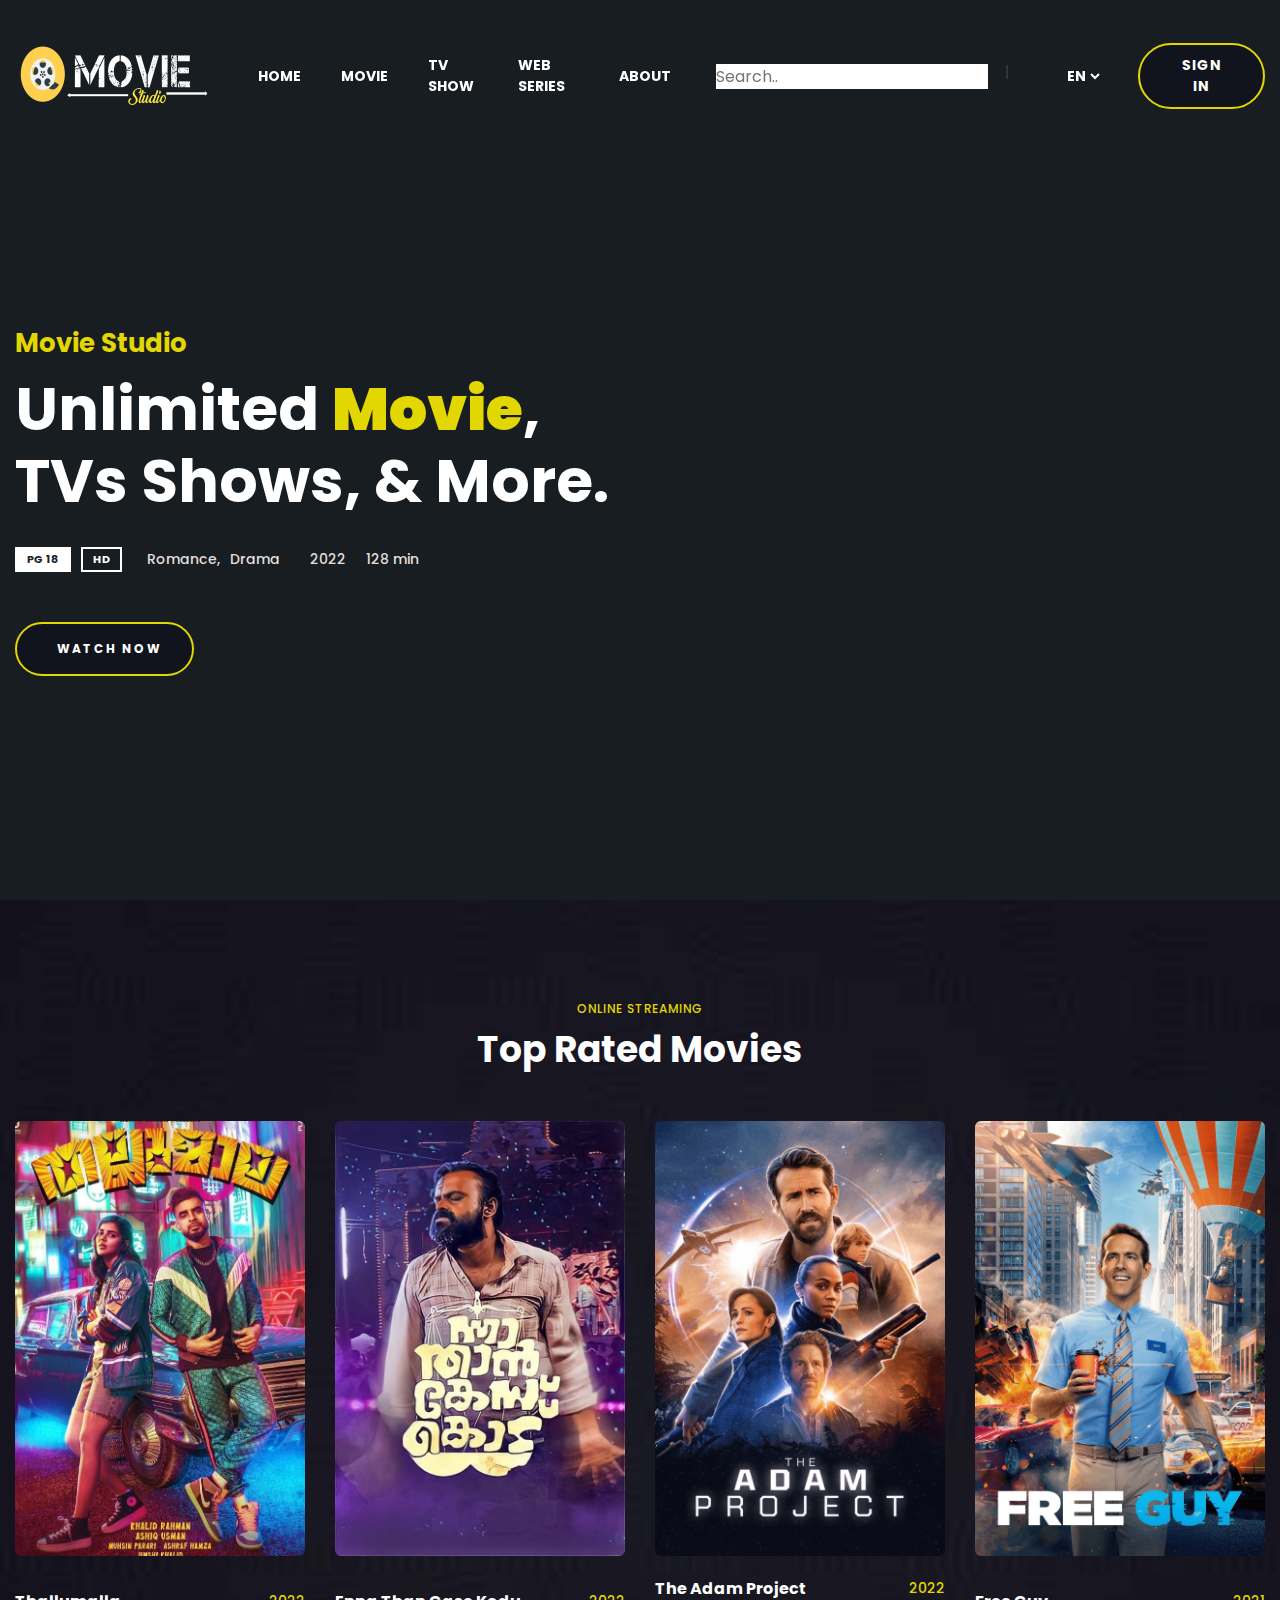
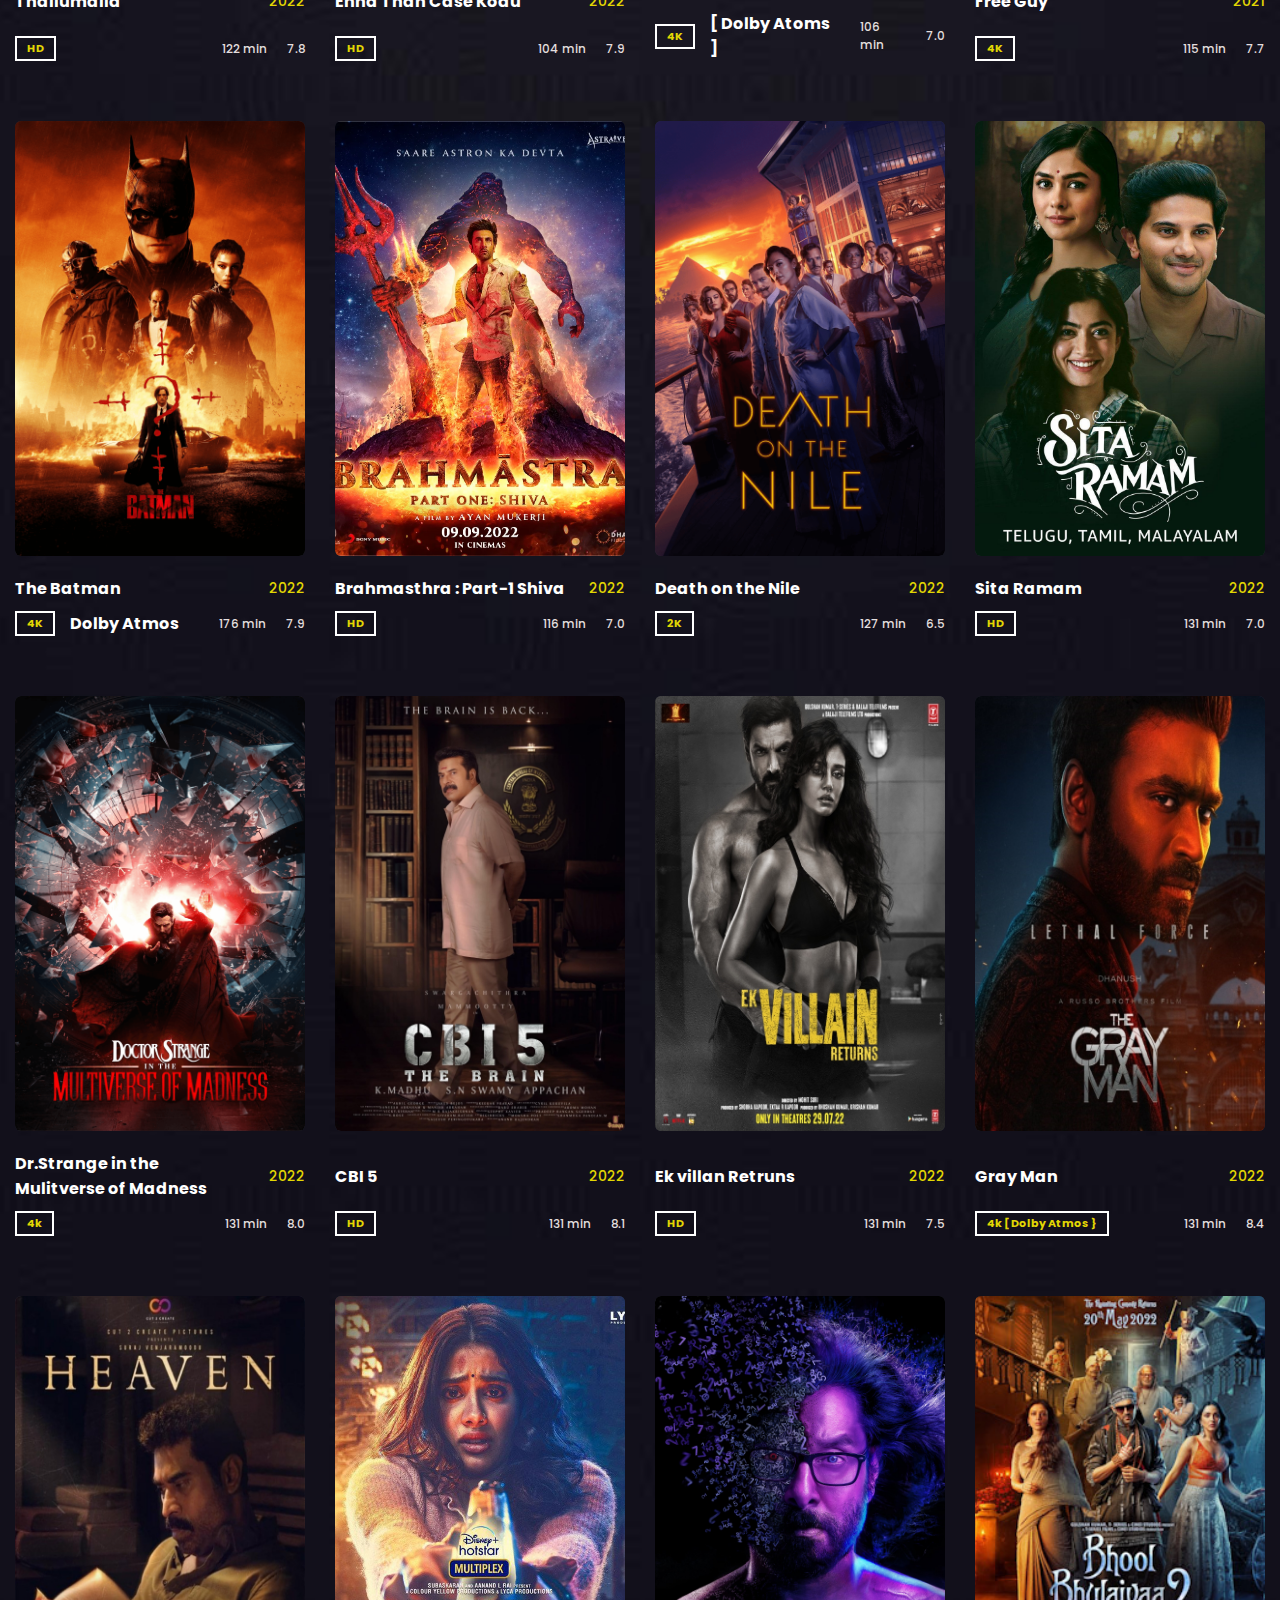
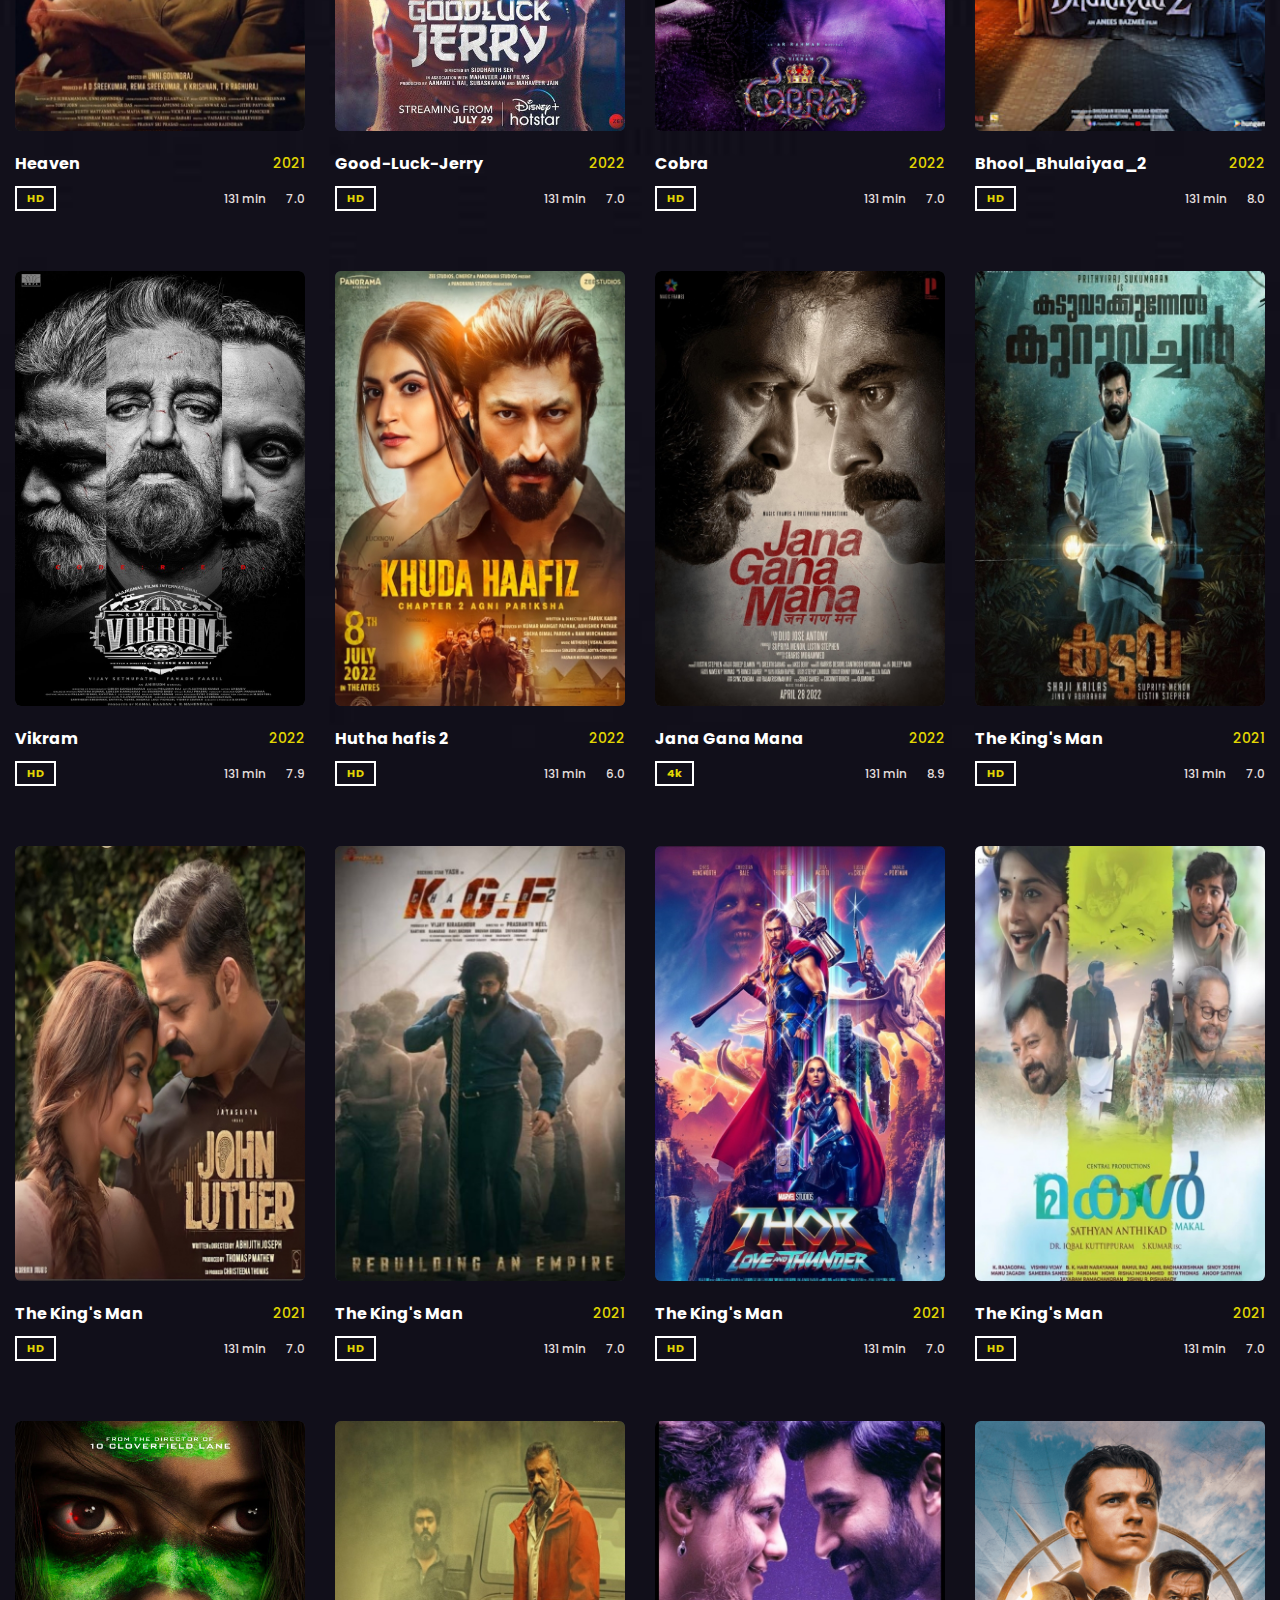
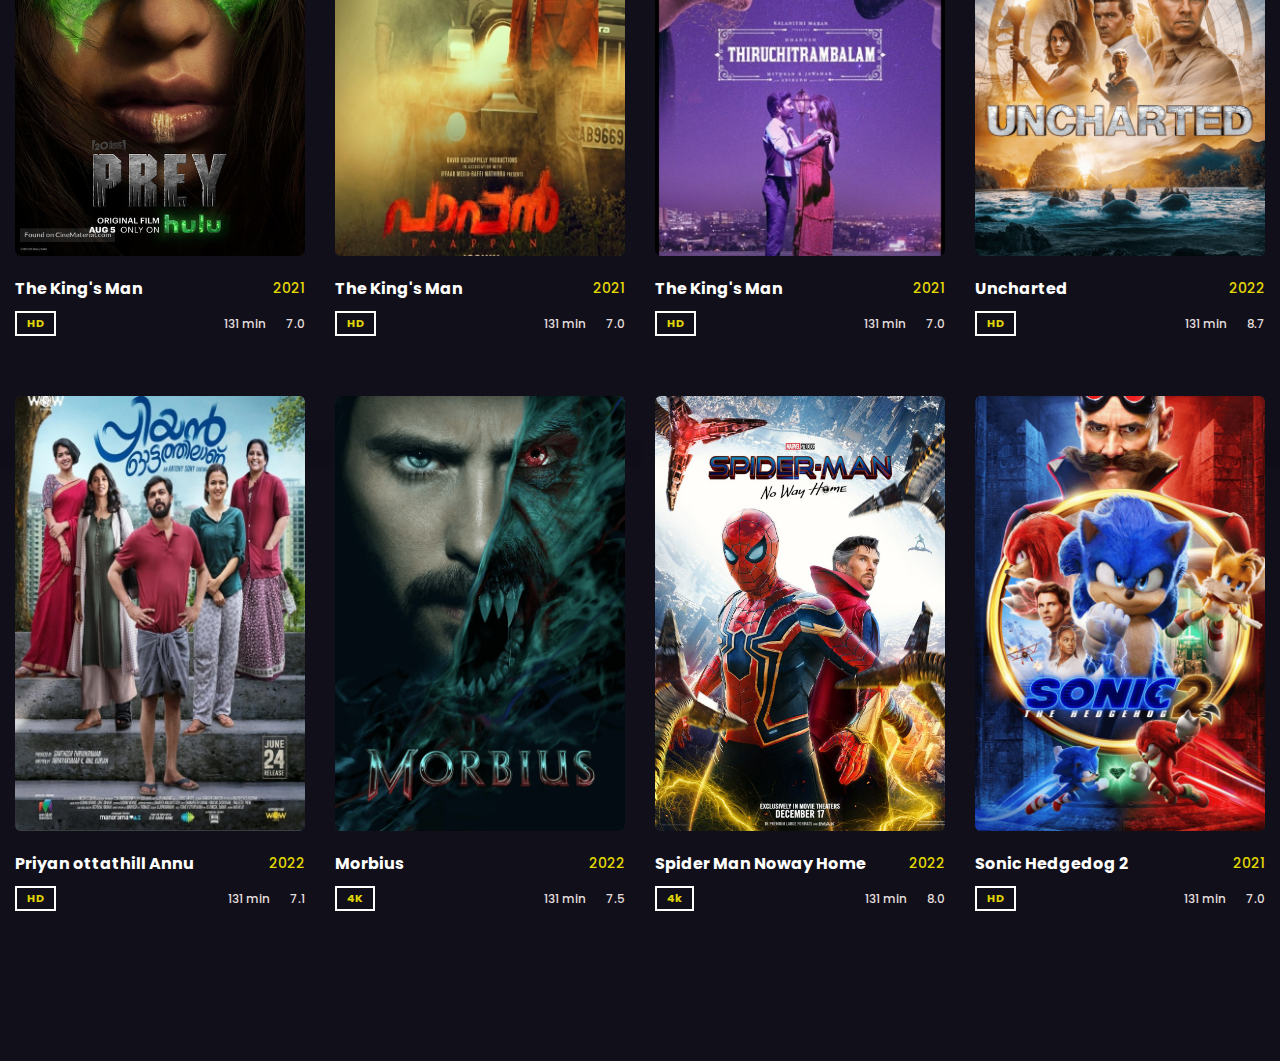
<file: Movie.html>
<!DOCTYPE html>
<html lang="en">

<head>
  <meta charset="UTF-8">
  <meta http-equiv="X-UA-Compatible" content="IE=edge">
  <meta name="viewport" content="width=device-width, initial-scale=1.0">
  <title>Movies</title>

  <!-- 
    - favicon
  -->
  <link rel="shortcut icon" href="readme-images/PngItem_3014574.png" type="image/svg+xml">

  <!-- 
    - custom css link
  -->
  <link rel="stylesheet" href="./assets/css/style.css">

  <!-- 
    - google font link
  -->
  <link rel="preconnect" href="https://fonts.googleapis.com">
  <link rel="preconnect" href="https://fonts.gstatic.com" crossorigin>
  <link href="https://fonts.googleapis.com/css2?family=Poppins:wght@400;500;600;700&display=swap" rel="stylesheet">
</head>

<body id="top">

  <!-- 
    - #HEADER
  -->

  <header class="header" data-header>
    <div class="container">

      <div class="overlay" data-overlay></div>

      <a href="#HEADER" class="logo">
        <img src="assets/images/logo.png" alt="movie studio logo">
      </a>

      <div class="header-actions">

        <button class="search-btn">
          <form action="/action_page.php">
            <input type="text" placeholder="Search.." name="search">
            <button type="submit"><i class="fa fa-search"></i></button>
            
          </form>
          
        </button>

        <div class="lang-wrapper">
          <label for="language">
            <ion-icon name="globe-outline"></ion-icon>
          </label>

          <select name="language" id="language">
            <option value="en">EN</option>
            <option value="au">AU</option>
            <option value="ar">AR</option>
            <option value="tu">TU</option>
          </select>
        </div>

        <button class="btn btn-primary">Sign in</button>

      </div>

      <button class="menu-open-btn" data-menu-open-btn>
        <ion-icon name="reorder-two"></ion-icon>
      </button>

      <nav class="navbar" data-navbar>

        <div class="navbar-top">

          <a href="./index.html" class="logo">
            <img src="assets/images/logo.png" alt="Filmlane logo">
          </a>

          <button class="menu-close-btn" data-menu-close-btn>
            <ion-icon name="close-outline"></ion-icon>
          </button>

        </div>

        <ul class="navbar-list">

          <li>
            <a href="index.html" class="navbar-link">Home</a>
          </li>

          <li>
            <a href="#" class="navbar-link">Movie</a>
          </li>

          <li>
            <a href="#" class="navbar-link">Tv Show</a>
          </li>

          <li>
            <a href="- #WEBSERIES" class="navbar-link">Web Series</a>
          </li>

          <li>
            <a href="about.html" class="navbar-link">About</a>
          </li>

        </ul>

        <ul class="navbar-social-list">

          <li>
            <a href="#" class="navbar-social-link">
              <ion-icon name="logo-twitter"></ion-icon>
            </a>
          </li>

          <li>
            <a href="https://www.facebook.com/asif.mhd.332 " class="navbar-social-link">
              <ion-icon name="logo-facebook"></ion-icon>
            </a>
          </li>

          <li>
            <a href="#" class="navbar-social-link">
              <ion-icon name="logo-pinterest"></ion-icon>
            </a>
          </li>

          <li>
            <a href="https://www.instagram.com/___techy__boy__/ " class="navbar-social-link">
              <ion-icon name="logo-instagram"></ion-icon>
            </a>
          </li>

          <li>
            <a href="#" class="navbar-social-link">
              <ion-icon name="logo-youtube"></ion-icon>
            </a>
          </li>

        </ul>

      </nav>

    </div>
  </header>





  <main>
    <article>

      <!-- 
        - #HERO
      -->

      <section class="hero">
        <div class="container">

          <div class="hero-content">

            <p class="hero-subtitle">Movie Studio</p>

            <h1 class="h1 hero-title">
              Unlimited <strong>Movie</strong>, TVs Shows, & More.
            </h1>

            <div class="meta-wrapper">

              <div class="badge-wrapper">
                <div class="badge badge-fill">PG 18</div>

                <div class="badge badge-outline">HD</div>
              </div>

              <div class="ganre-wrapper">
                <a href="#">Romance,</a>

                <a href="#">Drama</a>
              </div>

              <div class="date-time">

                <div>
                  <ion-icon name="calendar-outline"></ion-icon>

                  <time datetime="2022">2022</time>
                </div>

                <div>
                  <ion-icon name="time-outline"></ion-icon>

                  <time datetime="PT128M">128 min</time>
                </div>

              </div>

            </div>

            <button class="btn btn-primary">
              <ion-icon name="play"></ion-icon>

              <span>Watch now</span>
            </button>

          </div>

        </div>
      </section>


<!-- 
        - #TV 
      -->


      <section class="top-rated">
        <div class="container">

          <p class="section-subtitle">Online Streaming</p>

          <h2 class="h2 section-title">Top Rated Movies</h2>

          <ul class="filter-list">

            

          <ul class="movies-list">

            <li>
              <div class="movie-card">

                <a href="./movie-details.html">
                  <figure class="card-banner">
                    <img src="assets/images/tallu malla.jpg" alt="Sonic the Hedgehog 2 movie poster">
                  </figure>
                </a>

                <div class="title-wrapper">
                  <a href="./movie-details.html">
                    <h3 class="card-title">Thallumalla</h3>
                  </a>

                  <time datetime="2022">2022</time>
                </div>

                <div class="card-meta">
                  <div class="badge badge-outline">HD</div>

                  <div class="duration">
                    <ion-icon name="time-outline"></ion-icon>

                    <time datetime="PT122M">122 min</time>
                  </div>

                  <div class="rating">
                    <ion-icon name="star"></ion-icon>

                    <data>7.8</data>
                  </div>
                </div>

              </div>
            </li>

            <li>
              <div class="movie-card">

                <a href="./movie-details.html">
                  <figure class="card-banner">
                    <img src="assets/images/Than po case koduk.jpg" alt="Morbius movie poster">
                  </figure>
                </a>

                <div class="title-wrapper">
                  <a href="./movie-details.html">
                    <h3 class="card-title">Enna Than Case Kodu</h3>
                  </a>

                  <time datetime="2022">2022</time>
                </div>

                <div class="card-meta">
                  <div class="badge badge-outline">HD</div>

                  <div class="duration">
                    <ion-icon name="time-outline"></ion-icon>

                    <time datetime="PT104M">104 min</time>
                  </div>

                  <div class="rating">
                    <ion-icon name="star"></ion-icon>

                    <data>7.9</data>
                  </div>
                </div>

              </div>
            </li>

            <li>
              <div class="movie-card">

                <a href="./movie-details.html">
                  <figure class="card-banner">
                    <img src="./assets/images/movie-3.png" alt="The Adam Project movie poster">
                  </figure>
                </a>

                <div class="title-wrapper">
                  <a href="./movie-details.html">
                    <h3 class="card-title">The Adam Project</h3>
                  </a>

                  <time datetime="2022">2022</time>
                </div>

                <div class="card-meta">
                  <div class="badge badge-outline">4K</div>
                  <h3 class="card-title">[ Dolby Atoms ]</h3>
                  <div class="duration">
                    <ion-icon name="time-outline"></ion-icon>

                    <time datetime="PT106M">106 min</time>
                  </div>

                  <div class="rating">
                    <ion-icon name="star"></ion-icon>

                    <data>7.0</data>
                  </div>
                </div>

              </div>
            </li>

            <li>
              <div class="movie-card">

                <a href="./movie-details.html">
                  <figure class="card-banner">
                    <img src="./assets/images/movie-4.png" alt="Free Guy movie poster">
                  </figure>
                </a>

                <div class="title-wrapper">
                  <a href="./movie-details.html">
                    <h3 class="card-title">Free Guy</h3>
                  </a>

                  <time datetime="2021">2021</time>
                </div>

                <div class="card-meta">
                  <div class="badge badge-outline">4K</div>

                  <div class="duration">
                    <ion-icon name="time-outline"></ion-icon>

                    <time datetime="PT115M">115 min</time>
                  </div>

                  <div class="rating">
                    <ion-icon name="star"></ion-icon>

                    <data>7.7</data>
                  </div>
                </div>

              </div>
            </li>

            <li>
              <div class="movie-card">

                <a href="./movie-details.html">
                  <figure class="card-banner">
                    <img src="./assets/images/movie-5.png" alt="The Batman movie poster">
                  </figure>
                </a>

                <div class="title-wrapper">
                  <a href="./movie-details.html">
                    <h3 class="card-title">The Batman</h3>
                  </a>

                  <time datetime="2022">2022</time>
                </div>

                <div class="card-meta">
                  <div class="badge badge-outline">4K</div>
                  <h3 class="card-title">Dolby Atmos</h3>
                  <div class="duration">
                    <ion-icon name="time-outline"></ion-icon>

                    <time datetime="PT176M">176 min</time>
                  </div>

                  <div class="rating">
                    <ion-icon name="star"></ion-icon>

                    <data>7.9</data>
                  </div>
                </div>

              </div>
            </li>

            <li>
              <div class="movie-card">

                <a href="./movie-details.html">
                  <figure class="card-banner">
                    <img src="assets/images/poster.webp" alt="Uncharted movie poster">
                  </figure>
                </a>

                <div class="title-wrapper">
                  <a href="./movie-details.html">
                    <h3 class="card-title">Brahmasthra : Part-1 Shiva</h3>
                  </a>

                  <time datetime="2022">2022</time>
                </div>

                <div class="card-meta">
                  <div class="badge badge-outline">HD</div>

                  <div class="duration">
                    <ion-icon name="time-outline"></ion-icon>

                    <time datetime="PT116M">116 min</time>
                  </div>

                  <div class="rating">
                    <ion-icon name="star"></ion-icon>

                    <data>7.0</data>
                  </div>
                </div>

              </div>
            </li>

            <li>
              <div class="movie-card">

                <a href="./movie-details.html">
                  <figure class="card-banner">
                    <img src="./assets/images/movie-7.png" alt="Death on the Nile movie poster">
                  </figure>
                </a>

                <div class="title-wrapper">
                  <a href="./movie-details.html">
                    <h3 class="card-title">Death on the Nile</h3>
                  </a>

                  <time datetime="2022">2022</time>
                </div>

                <div class="card-meta">
                  <div class="badge badge-outline">2K</div>

                  <div class="duration">
                    <ion-icon name="time-outline"></ion-icon>

                    <time datetime="PT127M">127 min</time>
                  </div>

                  <div class="rating">
                    <ion-icon name="star"></ion-icon>

                    <data>6.5</data>
                  </div>
                </div>

              </div>
            </li>

            <li>
              <div class="movie-card">

                <a href="./movie-details.html">
                  <figure class="card-banner">
                    <img src="assets/images/photo_2022-09-19_14-34-52.jpg" alt="The King's Man movie poster">
                  </figure>
                </a>

                <div class="title-wrapper">
                  <a href="./movie-details.html">
                    <h3 class="card-title">Sita Ramam</h3>
                  </a>

                  <time datetime="2021">2022</time>
                </div>

                <div class="card-meta">
                  <div class="badge badge-outline">HD</div>

                  <div class="duration">
                    <ion-icon name="time-outline"></ion-icon>

                    <time datetime="PT131M">131 min</time>
                  </div>

                  <div class="rating">
                    <ion-icon name="star"></ion-icon>

                    <data>7.0</data>
                  </div>
                </div>

              </div>
            </li>

            <li>
                <div class="movie-card">
  
                  <a href="./movie-details.html">
                    <figure class="card-banner">
                      <img src="assets/images/upcoming-2.png" alt="The King's Man movie poster">
                    </figure>
                  </a>
  
                  <div class="title-wrapper">
                    <a href="dr strange mulitverse.html">
                      <h3 class="card-title">Dr.Strange in the Mulitverse of Madness</h3>
                    </a>
  
                    <time datetime="2021">2022</time>
                  </div>
  
                  <div class="card-meta">
                    <div class="badge badge-outline">4k</div>
  
                    <div class="duration">
                      <ion-icon name="time-outline"></ion-icon>
  
                      <time datetime="PT131M">131 min</time>
                    </div>
  
                    <div class="rating">
                      <ion-icon name="star"></ion-icon>
  
                      <data>8.0</data>
                    </div>
                  </div>
  
                </div>
              </li>


              <li>
                <div class="movie-card">
  
                  <a href="./movie-details.html">
                    <figure class="card-banner">
                      <img src="assets/images/cbi 5.jpg" alt="The King's Man movie poster">
                    </figure>
                  </a>
  
                  <div class="title-wrapper">
                    <a href="./movie-details.html">
                      <h3 class="card-title">CBI 5</h3>
                    </a>
  
                    <time datetime="2021">2022</time>
                  </div>
  
                  <div class="card-meta">
                    <div class="badge badge-outline">HD</div>
  
                    <div class="duration">
                      <ion-icon name="time-outline"></ion-icon>
  
                      <time datetime="PT131M">131 min</time>
                    </div>
  
                    <div class="rating">
                      <ion-icon name="star"></ion-icon>
  
                      <data>8.1</data>
                    </div>
                  </div>
  
                </div>
              </li>


              <li>
                <div class="movie-card">
  
                  <a href="./movie-details.html">
                    <figure class="card-banner">
                      <img src="assets/images/EK villan return.jpg" alt="The King's Man movie poster">
                    </figure>
                  </a>
  
                  <div class="title-wrapper">
                    <a href="./movie-details.html">
                      <h3 class="card-title">Ek villan Retruns</h3>
                    </a>
  
                    <time datetime="2021">2022</time>
                  </div>
  
                  <div class="card-meta">
                    <div class="badge badge-outline">HD</div>
  
                    <div class="duration">
                      <ion-icon name="time-outline"></ion-icon>
  
                      <time datetime="PT131M">131 min</time>
                    </div>
  
                    <div class="rating">
                      <ion-icon name="star"></ion-icon>
  
                      <data>7.5</data>
                    </div>
                  </div>
  
                </div>
              </li>


              <li>
                <div class="movie-card">
  
                  <a href="./movie-details.html">
                    <figure class="card-banner">
                      <img src="assets/images/gray man.jpg" alt="The King's Man movie poster">
                    </figure>
                  </a>
  
                  <div class="title-wrapper">
                    <a href="./movie-details.html">
                      <h3 class="card-title">Gray Man</h3>
                    </a>
  
                    <time datetime="2021">2022</time>
                  </div>
  
                  <div class="card-meta">
                    <div class="badge badge-outline">4k [ Dolby Atmos }</div>
  
                    <div class="duration">
                      <ion-icon name="time-outline"></ion-icon>
  
                      <time datetime="PT131M">131 min</time>
                    </div>
  
                    <div class="rating">
                      <ion-icon name="star"></ion-icon>
  
                      <data>8.4</data>
                    </div>
                  </div>
  
                </div>
              </li>

              <li>
                <div class="movie-card">
  
                  <a href="./movie-details.html">
                    <figure class="card-banner">
                      <img src="assets/images/heavan.jpg" alt="The King's Man movie poster">
                    </figure>
                  </a>
  
                  <div class="title-wrapper">
                    <a href="./movie-details.html">
                      <h3 class="card-title">Heaven</h3>
                    </a>
  
                    <time datetime="2021">2021</time>
                  </div>
  
                  <div class="card-meta">
                    <div class="badge badge-outline">HD</div>
  
                    <div class="duration">
                      <ion-icon name="time-outline"></ion-icon>
  
                      <time datetime="PT131M">131 min</time>
                    </div>
  
                    <div class="rating">
                      <ion-icon name="star"></ion-icon>
  
                      <data>7.0</data>
                    </div>
                  </div>
  
                </div>
              </li>

              <li>
                <div class="movie-card">
  
                  <a href="./movie-details.html">
                    <figure class="card-banner">
                      <img src="assets/images/Good-Luck-Jerry.jpg" alt="The King's Man movie poster">
                    </figure>
                  </a>
  
                  <div class="title-wrapper">
                    <a href="./movie-details.html">
                      <h3 class="card-title">Good-Luck-Jerry</h3>
                    </a>
  
                    <time datetime="2021">2022</time>
                  </div>
  
                  <div class="card-meta">
                    <div class="badge badge-outline">HD</div>
  
                    <div class="duration">
                      <ion-icon name="time-outline"></ion-icon>
  
                      <time datetime="PT131M">131 min</time>
                    </div>
  
                    <div class="rating">
                      <ion-icon name="star"></ion-icon>
  
                      <data>7.0</data>
                    </div>
                  </div>
  
                </div>
              </li>

              <li>
                <div class="movie-card">
  
                  <a href="./movie-details.html">
                    <figure class="card-banner">
                      <img src="assets/images/cobra.jpg" alt="The King's Man movie poster">
                    </figure>
                  </a>
  
                  <div class="title-wrapper">
                    <a href="./movie-details.html">
                      <h3 class="card-title">Cobra</h3>
                    </a>
  
                    <time datetime="2021">2022</time>
                  </div>
  
                  <div class="card-meta">
                    <div class="badge badge-outline">HD</div>
  
                    <div class="duration">
                      <ion-icon name="time-outline"></ion-icon>
  
                      <time datetime="PT131M">131 min</time>
                    </div>
  
                    <div class="rating">
                      <ion-icon name="star"></ion-icon>
  
                      <data>7.0</data>
                    </div>
                  </div>
  
                </div>
              </li>

              <li>
                <div class="movie-card">
  
                  <a href="./movie-details.html">
                    <figure class="card-banner">
                      <img src="assets/images/Bhool_Bhulaiyaa_2_film_poster.jpg" alt="The King's Man movie poster">
                    </figure>
                  </a>
  
                  <div class="title-wrapper">
                    <a href="./movie-details.html">
                      <h3 class="card-title">Bhool_Bhulaiyaa_2
                      </h3>
                    </a>
  
                    <time datetime="2021">2022</time>
                  </div>
  
                  <div class="card-meta">
                    <div class="badge badge-outline">HD</div>
  
                    <div class="duration">
                      <ion-icon name="time-outline"></ion-icon>
  
                      <time datetime="PT131M">131 min</time>
                    </div>
  
                    <div class="rating">
                      <ion-icon name="star"></ion-icon>
  
                      <data>8.0</data>
                    </div>
                  </div>
  
                </div>
              </li>

              <li>
                <div class="movie-card">
  
                  <a href="./movie-details.html">
                    <figure class="card-banner">
                      <img src="assets/images/E57obaLUUAE48xs.jpg" alt="The King's Man movie poster">
                    </figure>
                  </a>
  
                  <div class="title-wrapper">
                    <a href="./movie-details.html">
                      <h3 class="card-title">Vikram</h3>
                    </a>
  
                    <time datetime="2021">2022</time>
                  </div>
  
                  <div class="card-meta">
                    <div class="badge badge-outline">HD</div>
  
                    <div class="duration">
                      <ion-icon name="time-outline"></ion-icon>
  
                      <time datetime="PT131M">131 min</time>
                    </div>
  
                    <div class="rating">
                      <ion-icon name="star"></ion-icon>
  
                      <data>7.9</data>
                    </div>
                  </div>
  
                </div>
              </li>

              <li>
                <div class="movie-card">
  
                  <a href="./movie-details.html">
                    <figure class="card-banner">
                      <img src="assets/images/Hutha hafis 2.jpg" alt="The King's Man movie poster">
                    </figure>
                  </a>
  
                  <div class="title-wrapper">
                    <a href="./movie-details.html">
                      <h3 class="card-title">Hutha hafis 2</h3>
                    </a>
  
                    <time datetime="2021">2022</time>
                  </div>
  
                  <div class="card-meta">
                    <div class="badge badge-outline">HD</div>
  
                    <div class="duration">
                      <ion-icon name="time-outline"></ion-icon>
  
                      <time datetime="PT131M">131 min</time>
                    </div>
  
                    <div class="rating">
                      <ion-icon name="star"></ion-icon>
  
                      <data>6.0</data>
                    </div>
                  </div>
  
                </div>
              </li>

              <li>
                <div class="movie-card">
  
                  <a href="./movie-details.html">
                    <figure class="card-banner">
                      <img src="assets/images/jana gana manna.jpg" alt="The King's Man movie poster">
                    </figure>
                  </a>
  
                  <div class="title-wrapper">
                    <a href="./movie-details.html">
                      <h3 class="card-title">Jana Gana Mana</h3>
                    </a>
  
                    <time datetime="2021">2022</time>
                  </div>
  
                  <div class="card-meta">
                    <div class="badge badge-outline">4k</div>
  
                    <div class="duration">
                      <ion-icon name="time-outline"></ion-icon>
  
                      <time datetime="PT131M">131 min</time>
                    </div>
  
                    <div class="rating">
                      <ion-icon name="star"></ion-icon>
  
                      <data>8.9</data>
                    </div>
                  </div>
  
                </div>
              </li>

              <li>
                <div class="movie-card">
  
                  <a href="./movie-details.html">
                    <figure class="card-banner">
                      <img src="assets/images/kaduva.jpg" alt="The King's Man movie poster">
                    </figure>
                  </a>
  
                  <div class="title-wrapper">
                    <a href="./movie-details.html">
                      <h3 class="card-title">The King's Man</h3>
                    </a>
  
                    <time datetime="2021">2021</time>
                  </div>
  
                  <div class="card-meta">
                    <div class="badge badge-outline">HD</div>
  
                    <div class="duration">
                      <ion-icon name="time-outline"></ion-icon>
  
                      <time datetime="PT131M">131 min</time>
                    </div>
  
                    <div class="rating">
                      <ion-icon name="star"></ion-icon>
  
                      <data>7.0</data>
                    </div>
                  </div>
  
                </div>
              </li>

              <li>
                <div class="movie-card">
  
                  <a href="./movie-details.html">
                    <figure class="card-banner">
                      <img src="assets/images/John luther.jpg" alt="The King's Man movie poster">
                    </figure>
                  </a>
  
                  <div class="title-wrapper">
                    <a href="./movie-details.html">
                      <h3 class="card-title">The King's Man</h3>
                    </a>
  
                    <time datetime="2021">2021</time>
                  </div>
  
                  <div class="card-meta">
                    <div class="badge badge-outline">HD</div>
  
                    <div class="duration">
                      <ion-icon name="time-outline"></ion-icon>
  
                      <time datetime="PT131M">131 min</time>
                    </div>
  
                    <div class="rating">
                      <ion-icon name="star"></ion-icon>
  
                      <data>7.0</data>
                    </div>
                  </div>
  
                </div>
              </li>


              <li>
                <div class="movie-card">
  
                  <a href="./movie-details.html">
                    <figure class="card-banner">
                      <img src="assets/images/kgf 2.jpg" alt="The King's Man movie poster">
                    </figure>
                  </a>
  
                  <div class="title-wrapper">
                    <a href="./movie-details.html">
                      <h3 class="card-title">The King's Man</h3>
                    </a>
  
                    <time datetime="2021">2021</time>
                  </div>
  
                  <div class="card-meta">
                    <div class="badge badge-outline">HD</div>
  
                    <div class="duration">
                      <ion-icon name="time-outline"></ion-icon>
  
                      <time datetime="PT131M">131 min</time>
                    </div>
  
                    <div class="rating">
                      <ion-icon name="star"></ion-icon>
  
                      <data>7.0</data>
                    </div>
                  </div>
  
                </div>
              </li>

              <li>
                <div class="movie-card">
  
                  <a href="./movie-details.html">
                    <figure class="card-banner">
                      <img src="assets/images/Lover and Thunder2.jpg" alt="The King's Man movie poster">
                    </figure>
                  </a>
  
                  <div class="title-wrapper">
                    <a href="./movie-details.html">
                      <h3 class="card-title">The King's Man</h3>
                    </a>
  
                    <time datetime="2021">2021</time>
                  </div>
  
                  <div class="card-meta">
                    <div class="badge badge-outline">HD</div>
  
                    <div class="duration">
                      <ion-icon name="time-outline"></ion-icon>
  
                      <time datetime="PT131M">131 min</time>
                    </div>
  
                    <div class="rating">
                      <ion-icon name="star"></ion-icon>
  
                      <data>7.0</data>
                    </div>
                  </div>
  
                </div>
              </li>



              <li>
                <div class="movie-card">
  
                  <a href="./movie-details.html">
                    <figure class="card-banner">
                      <img src="assets/images/makall.jpg" alt="The King's Man movie poster">
                    </figure>
                  </a>
  
                  <div class="title-wrapper">
                    <a href="./movie-details.html">
                      <h3 class="card-title">The King's Man</h3>
                    </a>
  
                    <time datetime="2021">2021</time>
                  </div>
  
                  <div class="card-meta">
                    <div class="badge badge-outline">HD</div>
  
                    <div class="duration">
                      <ion-icon name="time-outline"></ion-icon>
  
                      <time datetime="PT131M">131 min</time>
                    </div>
  
                    <div class="rating">
                      <ion-icon name="star"></ion-icon>
  
                      <data>7.0</data>
                    </div>
                  </div>
  
                </div>
              </li>

              <li>
                <div class="movie-card">
  
                  <a href="./movie-details.html">
                    <figure class="card-banner">
                      <img src="assets/images/prey.jpg" alt="The King's Man movie poster">
                    </figure>
                  </a>
  
                  <div class="title-wrapper">
                    <a href="./movie-details.html">
                      <h3 class="card-title">The King's Man</h3>
                    </a>
  
                    <time datetime="2021">2021</time>
                  </div>
  
                  <div class="card-meta">
                    <div class="badge badge-outline">HD</div>
  
                    <div class="duration">
                      <ion-icon name="time-outline"></ion-icon>
  
                      <time datetime="PT131M">131 min</time>
                    </div>
  
                    <div class="rating">
                      <ion-icon name="star"></ion-icon>
  
                      <data>7.0</data>
                    </div>
                  </div>
  
                </div>
              </li>


              <li>
                <div class="movie-card">
  
                  <a href="./movie-details.html">
                    <figure class="card-banner">
                      <img src="assets/images/pappan.jpg" alt="The King's Man movie poster">
                    </figure>
                  </a>
  
                  <div class="title-wrapper">
                    <a href="./movie-details.html">
                      <h3 class="card-title">The King's Man</h3>
                    </a>
  
                    <time datetime="2021">2021</time>
                  </div>
  
                  <div class="card-meta">
                    <div class="badge badge-outline">HD</div>
  
                    <div class="duration">
                      <ion-icon name="time-outline"></ion-icon>
  
                      <time datetime="PT131M">131 min</time>
                    </div>
  
                    <div class="rating">
                      <ion-icon name="star"></ion-icon>
  
                      <data>7.0</data>
                    </div>
                  </div>
  
                </div>
              </li>

              <li>
                <div class="movie-card">
  
                  <a href="./movie-details.html">
                    <figure class="card-banner">
                      <img src="assets/images/thiruchirapalam.jpg" alt="The King's Man movie poster">
                    </figure>
                  </a>
  
                  <div class="title-wrapper">
                    <a href="./movie-details.html">
                      <h3 class="card-title">The King's Man</h3>
                    </a>
  
                    <time datetime="2021">2021</time>
                  </div>
  
                  <div class="card-meta">
                    <div class="badge badge-outline">HD</div>
  
                    <div class="duration">
                      <ion-icon name="time-outline"></ion-icon>
  
                      <time datetime="PT131M">131 min</time>
                    </div>
  
                    <div class="rating">
                      <ion-icon name="star"></ion-icon>
  
                      <data>7.0</data>
                    </div>
                  </div>
  
                </div>
              </li>


              <li>
                <div class="movie-card">
  
                  <a href="./movie-details.html">
                    <figure class="card-banner">
                      <img src="assets/images/movie-6.png" alt="The King's Man movie poster">
                    </figure>
                  </a>
  
                  <div class="title-wrapper">
                    <a href="./movie-details.html">
                      <h3 class="card-title">Uncharted</h3>
                    </a>
  
                    <time datetime="2021">2022</time>
                  </div>
  
                  <div class="card-meta">
                    <div class="badge badge-outline">HD</div>
  
                    <div class="duration">
                      <ion-icon name="time-outline"></ion-icon>
  
                      <time datetime="PT131M">131 min</time>
                    </div>
  
                    <div class="rating">
                      <ion-icon name="star"></ion-icon>
  
                      <data>8.7</data>
                    </div>
                  </div>
  
                </div>
              </li>

            
              <li>
                <div class="movie-card">
  
                  <a href="./movie-details.html">
                    <figure class="card-banner">
                      <img src="assets/images/priyan ottathill annu.jpg" alt="The King's Man movie poster">
                    </figure>
                  </a>
  
                  <div class="title-wrapper">
                    <a href="./movie-details.html">
                      <h3 class="card-title">Priyan ottathill Annu</h3>
                    </a>
  
                    <time datetime="2021">2022</time>
                  </div>
  
                  <div class="card-meta">
                    <div class="badge badge-outline">HD</div>
  
                    <div class="duration">
                      <ion-icon name="time-outline"></ion-icon>
  
                      <time datetime="PT131M">131 min</time>
                    </div>
  
                    <div class="rating">
                      <ion-icon name="star"></ion-icon>
  
                      <data>7.1</data>
                    </div>
                  </div>
  
                </div>
              </li>

            
              <li>
                <div class="movie-card">
  
                  <a href="./movie-details.html">
                    <figure class="card-banner">
                      <img src="assets/images/movie-2.png" alt="The King's Man movie poster">
                    </figure>
                  </a>
  
                  <div class="title-wrapper">
                    <a href="./movie-details.html">
                      <h3 class="card-title">Morbius</h3>
                    </a>
  
                    <time datetime="2021">2022</time>
                  </div>
  
                  <div class="card-meta">
                    <div class="badge badge-outline">4K</div>
  
                    <div class="duration">
                      <ion-icon name="time-outline"></ion-icon>
  
                      <time datetime="PT131M">131 min</time>
                    </div>
  
                    <div class="rating">
                      <ion-icon name="star"></ion-icon>
  
                      <data>7.5</data>
                    </div>
                  </div>
  
                </div>
              </li>

 

              <li>
                <div class="movie-card">
  
                  <a href="./movie-details.html">
                    <figure class="card-banner">
                      <img src="assets/images/Spider-Man-No-Way-Home-Poster-Doctor-Strange.jpg" alt="The King's Man movie poster">
                    </figure>
                  </a>
  
                  <div class="title-wrapper">
                    <a href="./movie-details.html">
                      <h3 class="card-title">Spider Man Noway Home</h3>
                    </a>
  
                    <time datetime="2021">2022</time>
                  </div>
  
                  <div class="card-meta">
                    <div class="badge badge-outline">4k</div>
  
                    <div class="duration">
                      <ion-icon name="time-outline"></ion-icon>
  
                      <time datetime="PT131M">131 min</time>
                    </div>
  
                    <div class="rating">
                      <ion-icon name="star"></ion-icon>
  
                      <data>8.0</data>
                    </div>
                  </div>
  
                </div>
              </li>

              <li>
                <div class="movie-card">
  
                  <a href="./movie-details.html">
                    <figure class="card-banner">
                      <img src="assets/images/movie-1.png" alt="The King's Man movie poster">
                    </figure>
                  </a>
  
                  <div class="title-wrapper">
                    <a href="./movie-details.html">
                      <h3 class="card-title">Sonic Hedgedog 2</h3>
                    </a>
  
                    <time datetime="2021">2021</time>
                  </div>
  
                  <div class="card-meta">
                    <div class="badge badge-outline">HD</div>
  
                    <div class="duration">
                      <ion-icon name="time-outline"></ion-icon>
  
                      <time datetime="PT131M">131 min</time>
                    </div>
  
                    <div class="rating">
                      <ion-icon name="star"></ion-icon>
  
                      <data>7.0</data>
                    </div>
                  </div>
  
                </div>
              </li>






          </ul>

        </div>
      </section>
</file>
<file: assets/css/style.css>
/*-----------------------------------*\
 * #style.css
\*-----------------------------------*/

/**
 * copyright 2022 @codewithsadee
 */





/*-----------------------------------*\
 * #CUSTOM PROPERTY
\*-----------------------------------*/

:root {

  /**
   * colors
   */

  --rich-black-fogra-29: hsl(225, 25%, 9%);
  --rich-black-fogra-39: hsl(170, 21%, 5%);
  --raisin-black: hsl(228, 13%, 15%);
  --eerie-black: hsl(207, 19%, 11%);
  --light-gray: hsl(0, 3%, 80%);
  --gunmetal-1: hsl(229, 15%, 21%);
  --gunmetal-2: hsl(216, 22%, 18%);
  --gainsboro: hsl(0, 7%, 88%);
  --citrine: hsl(57, 97%, 45%);
  --xiketic: hsl(253, 21%, 13%);
  --gray-x: hsl(0, 0%, 74%);
  --white: hsl(0, 100%, 100%);
  --black: hsl(0, 0%, 0%);
  --jet: hsl(0, 0%, 20%);

  /**
   * typography
   */

  --ff-poppins: 'Poppins', sans-serif;

  --fs-1: 36px;
  --fs-2: 32px;
  --fs-3: 30px;
  --fs-4: 24px;
  --fs-5: 20px;
  --fs-6: 18px;
  --fs-7: 16px;
  --fs-8: 15px;
  --fs-9: 14px;
  --fs-10: 13px;
  --fs-11: 12px;
  --fs-12: 11px;

  --fw-500: 500;
  --fw-700: 700;

  /**
   * transition
   */

  --transition-1: 0.15s ease;
  --transition-2: 0.25s ease-in;

  /**
   * spacing
   */

  --section-padding: 100px;

}





/*-----------------------------------*\
 * #RESET
\*-----------------------------------*/

*, *::before, *::after {
  margin: 0;
  padding: 0;
  box-sizing: border-box;
}

li { list-style: none; }

a { text-decoration: none; }

a,
img,
span,
input,
button,
ion-icon { display: block; }

input {
  font: inherit;
  width: 100%;
  border: none;
}

select,
button {
  font: inherit;
  background: none;
  border: none;
  cursor: pointer;
}

html {
  font-family: var(--ff-poppins);
  scroll-behavior: smooth;
}

body { background: var(--eerie-black); }

body.active { overflow: hidden; }





/*-----------------------------------*\
 * #REUSED STYLE
\*-----------------------------------*/

.container { padding-inline: 15px; }

/**
 * TITLES & SUBTITLES
 */

.h1,
.h2,
.h3 {
  color: var(--white);
  line-height: 1.2;
}

.h1 { font-size: var(--fs-1); }

.h2 { font-size: var(--fs-2); }

.h3 { font-size: var(--fs-6); }

.section-subtitle {
  color: var(--citrine);
  font-size: var(--fs-11);
  font-weight: var(--fw-500);
  text-transform: uppercase;
  letter-spacing: 1px;
  margin-bottom: 10px;
  text-align: center;
}

.section-title { text-align: center; }

/**
 * BADGE
 */

.badge {
  color: var(--white);
  font-size: var(--fs-12);
  font-weight: var(--fw-700);
  border: 2px solid transparent;
  padding: 2px 10px;
}

.badge-fill {
  background: var(--white);
  color: var(--raisin-black);
}

.badge-outline { border-color: var(--white); }

/**
 * MOVIE META
 */

.meta-wrapper {
  display: flex;
  flex-wrap: wrap;
  justify-content: flex-start;
  align-items: center;
  gap: 15px 25px;
  margin-bottom: 50px;
}

.badge-wrapper,
.ganre-wrapper,
.date-time {
  display: flex;
  flex-wrap: wrap;
  align-items: center;
  gap: 5px 10px;
}

.ganre-wrapper > a {
  color: var(--gainsboro);
  font-size: var(--fs-9);
  font-weight: var(--fw-500);
  transition: var(--transition-1);
}

.ganre-wrapper > a:is(:hover, :focus) { color: var(--citrine); }

.date-time { gap: 15px; }

.date-time > div {
  display: flex;
  align-items: center;
  gap: 5px;
  color: var(--gainsboro);
  font-size: var(--fs-9);
  font-weight: var(--fw-500);
}

.date-time ion-icon {
  --ionicon-stroke-width: 50px;
  color: var(--citrine);
}

/**
 * BUTTONS
 */

.btn {
  color: var(--white);
  font-size: var(--fs-11);
  font-weight: var(--fw-700);
  text-transform: uppercase;
  letter-spacing: 2px;
  display: flex;
  align-items: center;
  gap: 10px;
  padding: 16px 30px;
  border: 2px solid var(--citrine);
  border-radius: 50px;
  transition: var(--transition-1);
}

.btn > ion-icon { font-size: 18px; }

.btn-primary { background: var(--rich-black-fogra-29); }

.btn-primary:is(:hover, :focus) {
  background: var(--citrine);
  color: var(--xiketic);
}

/**
 * MOVIE CARD
 */

.movies-list {
  display: grid;
  gap: 50px;
}

.movie-card {
  height: 100%;
  display: flex;
  flex-direction: column;
  justify-content: space-between;
}

.movie-card .card-banner {
  position: relative;
  background: var(--gunmetal-1);
  aspect-ratio: 2 / 3;
  border-radius: 6px;
  overflow: hidden;
  margin-bottom: 20px;
  transition: var(--transition-1);
}

.movie-card .card-banner::after {
  content: "";
  position: absolute;
  inset: 0;
  transition: var(--transition-1);
}

.movie-card .card-banner:hover { box-shadow: 0 1px 2px hsla(0, 0%, 0%, 0.5); }

.movie-card .card-banner:hover::after { background: hsla(0, 0%, 100%, 0.05); }

.movie-card .card-banner img {
  width: 100%;
  height: 100%;
  object-fit: cover;
}

.movie-card .title-wrapper {
  display: flex;
  justify-content: space-between;
  align-items: center;
  gap: 20px;
  margin-bottom: 10px;
}

.movie-card .card-title {
  color: var(--white);
  font-size: var(--fs-7);
  transition: var(--transition-1);
}

.movie-card .card-title:is(:hover, :focus) { color: var(--citrine); }

.movie-card .title-wrapper time {
  color: var(--citrine);
  font-size: var(--fs-9);
  font-weight: var(--fw-500);
}

.movie-card .card-meta {
  display: flex;
  justify-content: flex-start;
  align-items: center;
  gap: 15px;
}

.movie-card .badge { color: var(--citrine); }

.movie-card .duration { margin-left: auto; }

.movie-card :is(.duration, .rating) {
  display: flex;
  align-items: center;
  gap: 5px;
  color: var(--gainsboro);
  font-size: var(--fs-11);
  font-weight: var(--fw-500);
}

.movie-card :is(.duration, .rating) ion-icon {
  font-size: 13px;
  --ionicon-stroke-width: 50px;
  color: var(--citrine);
}

/**
 * CUSTOM SLIDER & SCROLLBAR
 */

.movies-list.has-scrollbar {
  display: flex;
  justify-content: flex-start;
  gap: 30px;
  overflow-x: auto;
  scroll-snap-type: inline mandatory;
  padding-bottom: 25px;
}

.has-scrollbar::-webkit-scrollbar { height: 8px; }

.has-scrollbar::-webkit-scrollbar-track {
  background: transparent;
  box-shadow: 0 0 0 2px var(--citrine);
  border-radius: 10px;
}

.has-scrollbar::-webkit-scrollbar-thumb {
  background: var(--gainsboro);
  border-radius: 10px;
  box-shadow: inset 0 1px 0 var(--black),
              inset 0 -1px 0 var(--black);
}





/*-----------------------------------*\
 * #HEADER
\*-----------------------------------*/

.header {
  position: fixed;
  top: 0;
  left: 0;
  width: 100%;
  padding-block: 25px;
  transition: var(--transition-2);
  z-index: 4;
}

.header.active {
  background: var(--eerie-black);
  padding-block: 20px;
}

.header .container {
  display: flex;
  justify-content: space-between;
  align-items: center;
}

.header-actions { display: none; }

.menu-open-btn {
  color: var(--white);
  font-size: 40px;
}

.navbar {
  position: fixed;
  top: 0;
  right: -300px;
  background: var(--eerie-black);
  width: 100%;
  max-width: 300px;
  height: 100%;
  box-shadow: -1px 0 3px hsl(0, 0%, 0%, 0.2);
  transition: 0.15s ease-in;
  visibility: hidden;
  z-index: 3;
}

.navbar.active {
  right: 0;
  visibility: visible;
  transition: 0.25s ease-out;
}

.navbar-top {
  padding: 30px 25px;
  display: flex;
  justify-content: space-between;
  align-items: center;
}

.menu-close-btn {
  color: var(--white);
  font-size: 25px;
  padding: 5px;
}

.menu-close-btn ion-icon { --ionicon-stroke-width: 80px; }

.navbar-list {
  border-top: 1px solid hsla(0, 0%, 100%, 0.1);
  margin-bottom: 30px;
}

.navbar-link {
  color: var(--white);
  font-size: var(--fs-8);
  font-weight: var(--fw-500);
  padding: 10px 25px;
  border-bottom: 1px solid hsla(0, 0%, 100%, 0.1);
  transition: var(--transition-1);
}

.navbar-link:is(:hover, :focus) { color: var(--citrine); }

.navbar-social-list {
  display: flex;
  justify-content: center;
  align-items: center;
  gap: 20px;
}

.navbar-social-link {
  font-size: 20px;
  color: var(--white);
  transition: var(--transition-1);
}

.navbar-social-link:is(:hover, :focus) { color: var(--citrine); }

.overlay {
  position: fixed;
  inset: 0;
  background: hsla(204, 18%, 11%, 0.8);
  opacity: 0;
  pointer-events: none;
  z-index: 1;
  transition: var(--transition-2);
}

.overlay.active {
  opacity: 1;
  pointer-events: all;
}





/*-----------------------------------*\
 * #HERO
\*-----------------------------------*/

.hero {
  background: url("https://images7.alphacoders.com/618/618223.jpg ") no-repeat;
  background-size: cover;
  background-position: center;
  min-height: 750px;
  height: 100vh;
  max-height: 1000px;
  display: flex;
  justify-content: flex-start;
  align-items: center;
  padding-block: var(--section-padding);
}

.hero-content { margin-top: 60px; }

.hero-subtitle {
  color: var(--citrine);
  font-size: var(--fs-4);
  font-weight: var(--fw-700);
  margin-bottom: 10px;
}

.hero-title { margin-bottom: 30px; }

.hero-title > strong { color: var(--citrine); }





/*-----------------------------------*\
 * #UPCOMING
\*-----------------------------------*/

.upcoming {
  background: url() no-repeat;
  background-size: cover;
  background-position: center;
  padding-block: var(--section-padding);
}

.upcoming .flex-wrapper { margin-bottom: 50px; }

.upcoming .section-title { margin-bottom: 30px; }

.filter-list {
  display: flex;
  flex-wrap: wrap;
  justify-content: center;
  align-items: center;
  gap: 10px;
}

.upcoming .filter-btn {
  color: var(--white);
  background: var(--raisin-black);
  font-size: var(--fs-11);
  font-weight: var(--fw-500);
  border: 2px solid var(--gunmetal-1);
  padding: 12px 26px;
  border-radius: 50px;
}

.upcoming .filter-btn:focus { border-color: var(--citrine); }

.upcoming .movies-list > li {
  min-width: 100%;
  scroll-snap-align: start;
}





/*-----------------------------------*\
 * #SERVICE
\*-----------------------------------*/

.service {
  background: url("../images/service-bg.jpg") no-repeat;
  background-size: cover;
  background-position: center;
  padding-block: var(--section-padding);
}

.service-banner {
  position: relative;
  margin-bottom: 50px;
  max-width: max-content;
}

.service-banner img { width: 100%; }

.service-btn {
  position: absolute;
  bottom: 0;
  right: 86px;
  background: var(--citrine);
  color: var(--rich-black-fogra-29);
  font-size: var(--fs-11);
  text-transform: uppercase;
  font-weight: var(--fw-500);
  letter-spacing: 5px;
  display: flex;
  align-items: center;
  gap: 5px;
  transform: rotate(0.25turn);
  transform-origin: bottom right;
  padding: 28px 35px;
  border-radius: 6px;
}

.service-btn ion-icon {
  font-size: 30px;
  transform: rotate(-0.25turn);
}

.service-subtitle {
  position: relative;
  color: var(--gainsboro);
  font-size: var(--fs-11);
  font-weight: var(--fw-500);
  text-transform: uppercase;
  letter-spacing: 1px;
  padding-left: 50px;
  margin-bottom: 10px;
}

.service-subtitle::before {
  content: "";
  position: absolute;
  top: 7px;
  left: 0;
  width: 40px;
  height: 3px;
  background: var(--citrine);
}

.service-title { margin-bottom: 20px; }

.service-text,
.service-card .card-text {
  color: var(--gray-x);
  font-size: var(--fs-9);
  font-weight: var(--fw-500);
  line-height: 1.8;
}

.service-text { margin-bottom: 40px; }

.service-list > li:first-child {
  padding-bottom: 20px;
  border-bottom: 1px dashed hsla(0, 0%, 100%, 0.1);
  margin-bottom: 30px;
}

.service-card .card-icon {
  color: var(--white);
  width: 85px;
  height: 85px;
  display: grid;
  place-items: center;
  font-size: 40px;
  border-radius: 50%;
  outline: 1px dashed var(--citrine);
  outline-offset: 5px;
  margin: 5px;
  margin-bottom: 20px;
  transition: var(--transition-2);
}

.service-card:hover .card-icon { background: var(--citrine); }

.service-card .card-title { margin-bottom: 10px; }





/*-----------------------------------*\
 * #TOP RATED
\*-----------------------------------*/

.top-rated {
  background: url("../images/top-rated-bg.jpg") no-repeat;
  background-size: cover;
  background-position: center;
  padding-block: var(--section-padding);
}

.top-rated .section-title { margin-bottom: 50px; }

.top-rated .filter-list {
  gap: 15px;
  margin-bottom: 50px;
}

.top-rated .filter-btn {
  position: relative;
  background: var(--rich-black-fogra-39);
  color: var(--light-gray);
  font-size: var(--fs-10);
  font-weight: var(--fw-700);
  text-transform: uppercase;
  padding: 17px 25px;
  border-radius: 4px;
  box-shadow: inset 0 3px 7px hsla(0, 0%, 0%, 0.8);
}

.top-rated .filter-btn:focus {
  color: var(--citrine);
  text-shadow: 0 3px 25px hsla(57, 97%, 45%, 0.5);
}

.top-rated .filter-btn:focus::before,
.top-rated .filter-btn:focus::after {
  content: "";
  position: absolute;
  top: 50%;
  transform: translateY(-50%);
  background: var(--citrine);
  width: 2px;
  height: 15px;
}

.top-rated .filter-btn:focus::before { left: 0; }

.top-rated .filter-btn:focus::after { right: 0; }





/*-----------------------------------*\
 * #TV SEREIS
\*-----------------------------------*/

.tv-series {
  background: url("../images/tv-series-bg.jpg") no-repeat;
  background-size: cover;
  background-position: center;
  padding-block: var(--section-padding);
}

.tv-series .section-title { margin-bottom: 50px; }





/*-----------------------------------*\
 * #CTA
\*-----------------------------------*/

.cta {
  background: url("../images/cta-bg.jpg") no-repeat;
  background-size: cover;
  background-position: center;
  text-align: center;
  padding-block: 50px;
}

.cta .title-wrapper { margin-bottom: 25px; }

.cta-title {
  color: var(--eerie-black);
  font-size: var(--fs-3);
  text-transform: uppercase;
  line-height: 1.2;
  margin-bottom: 5px;
}

.cta-text {
  color: var(--eerie-black);
  font-size: var(--fs-9);
  font-weight: var(--fw-500);
  line-height: 1.8;
}

.cta .email-field {
  color: var(--eerie-black);
  font-size: var(--fs-9);
  padding: 18px 32px;
  border-radius: 4px;
  box-shadow: 0 3px 4px hsla(0, 0%, 0%, 0.2);
  margin-bottom: 15px;
}

.cta-form-btn {
  background: var(--eerie-black);
  color: var(--citrine);
  font-size: var(--fs-9);
  font-weight: var(--fw-700);
  text-transform: uppercase;
  letter-spacing: 1px;
  border: 2px solid var(--eerie-black);
  padding: 15px 34px;
  border-radius: 4px;
  margin-inline: auto;
  transition: var(--transition-1);
}

.cta-form-btn:is(:hover, :focus) {
  background: var(--citrine);
  color: var(--eerie-black);
}





/*-----------------------------------*\
 * #FOOTER
\*-----------------------------------*/

.footer-top {
  background: url("../images/footer-bg.jpg") no-repeat;
  background-size: cover;
  background-position: center;
  padding-block: 80px 50px;
}

.footer-brand-wrapper .logo {
  width: max-content;
  margin-inline: auto;
  margin-bottom: 60px;
}

.footer-list,
.quicklink-list,
.social-list {
  display: flex;
  flex-wrap: wrap;
  justify-content: center;
  align-items: center;
  gap: 5px;
}

.footer-link {
  color: var(--light-gray);
  font-size: var(--fs-9);
  font-weight: var(--fw-700);
  text-transform: uppercase;
  padding: 5px 15px;
  transition: var(--transition-1);
}

:is(.footer-link, .quicklink-link, .social-link):is(:hover, :focus) { color: var(--citrine); }

.divider {
  height: 4px;
  margin-block: 40px;
  border-top: 1px solid var(--rich-black-fogra-29);
  border-bottom: 1px solid hsla(0, 0%, 100%, 0.1);
}

.quicklink-list { margin-bottom: 20px; }

.quicklink-link {
  color: var(--gray-x);
  font-size: var(--fs-10);
  font-weight: var(--fw-500);
  text-transform: uppercase;
  padding: 2px 10px;
  transition: var(--transition-1);
}

.social-list { column-gap: 10px; }

.social-link {
  background: var(--rich-black-fogra-29);
  color: var(--gray-x);
  font-size: 14px;
  width: 35px;
  height: 35px;
  display: grid;
  place-items: center;
  border-radius: 50%;
  box-shadow: inset 0 4px 8px hsla(0, 0%, 0%, 0.25);
  transition: var(--transition-1);
}

.footer-bottom { padding-block: 25px; }

.copyright {
  color: var(--gray-x);
  font-size: var(--fs-10);
  font-weight: var(--fw-500);
  line-height: 1.7;
  text-align: center;
  margin-bottom: 15px;
}

.copyright > a {
  display: inline-block;
  color: var(--citrine);
}

.footer-bottom-img {
  max-width: max-content;
  width: 100%;
  margin-inline: auto;
}





/*-----------------------------------*\
 * #GO TO TOP
\*-----------------------------------*/

.go-top {
  position: fixed;
  bottom: 20px;
  right: 20px;
  background: var(--citrine);
  color: var(--eerie-black);
  width: 50px;
  height: 50px;
  display: grid;
  place-items: center;
  border-radius: 50%;
  box-shadow: 0 1px 3px hsla(0, 0%, 0%, 0.5);
  opacity: 0;
  visibility: hidden;
  transition: var(--transition-2);
  z-index: 2;
}

.go-top.active {
  opacity: 1;
  visibility: visible;
}





/*-----------------------------------*\
 * #MOVIE DETAIL 
\*-----------------------------------*/

.movie-detail {
  background: url(https://www.pixel4k.com/wp-content/uploads/2019/03/mountains-landscape-dark-nature-4k_1551643707.jpg.webp  ) no-repeat;
  background-size: cover;
  background-position: center;
  padding-top: 160px;
  padding-bottom: var(--section-padding);
}

.movie-detail-banner {
  position: relative;
  background: var(--gunmetal-1);
  max-width: 300px;
  margin-inline: auto;
  border-radius: 6px;
  overflow: hidden;
  margin-bottom: 50px;
}

.movie-detail-banner img {
  width: 100%;
  height: 100%;
  object-fit: cover;
}

.play-btn {
  position: absolute;
  inset: 0;
  display: grid;
  place-items: center;
  font-size: 120px;
  color: var(--white);
  transition: var(--transition-1);
}

.play-btn:hover { background: hsla(0, 0%, 0%, 0.25); }

.detail-subtitle {
  font-size: var(--fs-5);
  color: var(--citrine);
  font-weight: var(--fw-700);
  margin-bottom: 10px;
}

.detail-title { margin-bottom: 20px; }

.detail-title strong { color: var(--citrine); }

.movie-detail .meta-wrapper { margin-bottom: 30px; }

.storyline {
  color: var(--gray-x);
  font-size: var(--fs-9);
  font-weight: var(--fw-500);
  line-height: 1.8;
  margin-bottom: 40px;
}

.details-actions {
  display: flex;
  justify-content: center;
  flex-wrap: wrap;
  gap: 20px 40px;
  max-width: 460px;
  background: var(--gunmetal-2);
  padding: 25px;
  border: 1px solid var(--jet);
  border-radius: 4px;
  margin-bottom: 30px;
}

.details-actions .share ion-icon {
  font-size: 25px;
  color: var(--white);
  margin-inline: auto;
}

.details-actions .share span {
  color: var(--gainsboro);
  font-size: var(--fs-11);
  transition: var(--transition-1);
}

.details-actions .share:is(:hover, :focus) span { color: var(--citrine); }

.details-actions .title {
  color: var(--white);
  font-weight: var(--fw-700);
}

.details-actions .text {
  font-size: var(--fs-11);
  color: var(--gainsboro);
}

.details-actions .btn-primary {
  font-size: 10px;
  padding: 13px 26px;
  letter-spacing: 0;
  background: transparent;
}

.details-actions .btn-primary:is(:hover, :focus) { background: var(--citrine); }

.download-btn {
  max-width: max-content;
  background: var(--citrine);
  color: var(--rich-black-fogra-29);
  font-size: var(--fs-11);
  font-weight: var(--fw-500);
  text-transform: uppercase;
  display: flex;
  align-items: center;
  gap: 10px;
  padding: 20px 35px;
  letter-spacing: 5px;
  border-radius: 6px;
}

.download-btn ion-icon { font-size: 16px; }





/*-----------------------------------*\
 * #MEDIA QUERIES
\*-----------------------------------*/

/**
 * responsive for large than 550px screen
 */

@media (min-width: 550px) {

  /**
   * CUSTOM PROPERTY
   */

  :root {

    /**
     * typography
     */

    --fs-1: 42px;

  }



  /**
   * REUSED STYLE
   */

  .container {
    max-width: 540px;
    margin-inline: auto;
  }

  /* MOVIE CARD */

  .movies-list {
    grid-template-columns: 1fr 1fr;
    gap: 60px 30px;
  }



  /**
   * HERO
   */

  .hero { min-height: unset; }

  .hero-content { margin-top: 20px; }



  /**
   * UPCOMING
   */

  .upcoming .movies-list > li { min-width: calc(50% - 15px); }



  /**
   * SERVICE
   */

  .service-list > li:first-child { padding-bottom: 30px; }

  .service-card {
    display: flex;
    align-items: center;
    gap: 20px;
  }

  .service-card .card-icon { margin-bottom: 0; }

  .service-card .card-content { width: calc(100% - 115px); }



  /**
   * MOVIE DETAIL
   */

  .detail-subtitle { --fs-5: 22px; }

  .detail-title { --fs-1: 46px; }

}





/**
 * responsive for large than 768px screen
 */

@media (min-width: 768px) {

  /**
   * CUSTOM PROPERTY
   */

  :root {

    /**
     * typography
     */

    --fs-2: 36px;

  }



  /**
   * REUSED STYLE
   */

  .container { max-width: 720px; }



  /**
   * HEADER
   */

  .header .container { gap: 30px; }

  .header-actions {
    display: flex;
    margin-left: auto;
    align-items: center;
    gap: 35px;
  }

  .header-actions .btn-primary { display: none; }

  .search-btn {
    position: relative;
    color: var(--white);
  }

  .search-btn ion-icon { --ionicon-stroke-width: 80px; }

  .search-btn::after {
    content: "";
    position: absolute;
    top: 1px;
    right: -20px;
    background: hsla(0, 0%, 100%, 0.1);
    width: 2px;
    height: 14px;
  }

  .lang-wrapper {
    display: flex;
    align-items: center;
    gap: 5px;
  }

  .lang-wrapper label {
    color: var(--citrine);
    font-size: 20px;
  }

  .lang-wrapper select {
    color: var(--white);
    font-size: var(--fs-9);
    font-weight: var(--fw-700);
  }

  .lang-wrapper option { color: var(--black); }



  /**
   * HERO
   */

  .hero-content { margin-top: 90px; }



  /**
   * SERVICE
   */

  .service-btn {
    right: -20px;
    padding: 40px 50px;
  }  

  .service-content { padding-inline: 40px; }



  /**
   * CTA
   */

  .cta-form {
    position: relative;
    max-width: 530px;
    margin-inline: auto;
  }

  .cta .email-field { margin-bottom: 0; }

  .cta-form-btn {
    position: absolute;
    top: 2px;
    right: 2px;
    bottom: 2px;
  }



  /**
   * FOOTER
   */

  .footer-brand-wrapper .logo { margin: 0; }

  .footer-brand-wrapper,
  .quicklink-wrapper,
  .footer-bottom .container {
    display: flex;
    justify-content: space-between;
    align-items: center;
  }

  .quicklink-list { margin-bottom: 0; }

  .copyright { margin-bottom: 0; }

  .footer-bottom-img { margin-inline: 0; }



  /**
   * MOVIE DETAIL
   */

  .detail-subtitle { --fs-5: 26px; }

  .detail-title { --fs-1: 50px; }

}





/**
 * responsive for large than 992px screen
 */

@media (min-width: 992px) {

  /**
   * REUSED STYLE
   */

  .container { max-width: 960px; }

  /* MOVIE CARD */

  .movies-list { grid-template-columns: repeat(3, 1fr); }



  /**
   * HEADER
   */

  .header.active { padding-block: 5px; }

  .menu-open-btn,
  .navbar-top,
  .navbar-social-list { display: none; }

  .navbar {
    all: unset;
    margin-left: auto;
  }

  .header-actions {
    order: 1;
    margin-left: 0;
  }

  .navbar-list {
    all: unset;
    display: flex;
    align-items: center;
    gap: 10px;
  }

  .navbar-link {
    border-bottom: none;
    font-size: var(--fs-9);
    font-weight: var(--fw-700);
    text-transform: uppercase;
    padding: 30px 15px;
  }

  .overlay { display: none; }



  /**
   * HERO
   */

  .hero { background-position: right; }

  .hero .container { width: 950px; }

  .hero-content {
    margin-top: 100px;
    max-width: 600px;
  }



  /**
   * UPCOMING
   */

  .upcoming .flex-wrapper {
    display: flex;
    justify-content: space-between;
    align-items: center;
  }

  .upcoming :is(.section-subtitle, .section-title) { text-align: left; }

  .upcoming .section-title { margin-bottom: 0; }

  .upcoming .movies-list > li { min-width: calc(33.33% - 20px); }



  /**
   * SERVICE
   */

  .service .container {
    display: flex;
    justify-content: space-between;
    align-items: center;
    gap: 70px;
  }

  .service-content {
    padding-inline: 0;
    width: calc(100% - 470px);
  }

  .service-banner { margin-bottom: 0; }

  .service-btn { right: 111px; }



  /**
   * CTA
   */

  .cta { text-align: left; }

  .cta .container {
    display: flex;
    justify-content: space-between;
    align-items: center;
  }

  .cta .title-wrapper {
    margin-bottom: 0;
    width: 100%;
  }

  .cta-form {
    margin-inline: 0;
    max-width: unset;
    width: 100%;
  }



  /**
   * MOVIE DETAIL
   */

  .movie-detail { padding-bottom: 200px; }

  .movie-detail .container {
    position: relative;
    display: flex;
    align-items: center;
    gap: 50px;
  }

  .movie-detail-banner,
  .details-actions { margin: 0; }

  .download-btn {
    position: absolute;
    left: 15px;
    bottom: -80px;
  }

}





/**
 * responsive for large than 1200px screen
 */

@media (min-width: 1200px) {

  /**
   * CUSTOM PROPERTY
   */

  :root {

    /**
     * typography
     */

    --fs-1: 60px;
    --fs-4: 26px;

  }



  /**
   * REUSED STYLE
   */

  .container { max-width: 1320px; }

  /* MOVIE CARD */

  .movies-list { grid-template-columns: repeat(4, 1fr); }



  /**
   * HEADER
   */

  .navbar { margin-inline: auto; }

  .header-actions .btn-primary {
    display: block;
    --fs-11: 14px;
    padding: 10px 35px;
    letter-spacing: 1px;
  }



  /**
   * HERO
   */

  .hero .container { width: 1320px; }



  /**
   * UPCOMING
   */

  .upcoming .movies-list > li { min-width: calc(25% - 22.5px); }



  /**
   * SERVICE
   */

  .service-content { width: calc(100% - 700px); }

  .service-btn { right: -20px; }

  .service-list,
  .service-title { max-width: 480px; }



  /**
   * CTA
   */

  .cta .container { max-width: 1150px; }



  /**
   * MOVIE DETAIL
   */

  .movie-detail { padding-bottom: var(--section-padding); }

  .movie-detail-content { max-width: 620px; }

  .detail-title { --fs-1: 60px; }

  .download-btn {
    left: auto;
    right: 15px;
    bottom: 0;
    transform: rotate(0.25turn) translateY(100%);
    transform-origin: bottom right;
    padding: 40px 50px;
  }

  .download-btn ion-icon {
    font-size: 30px;
    transform: rotate(-0.25turn);
  }

}
</file>
